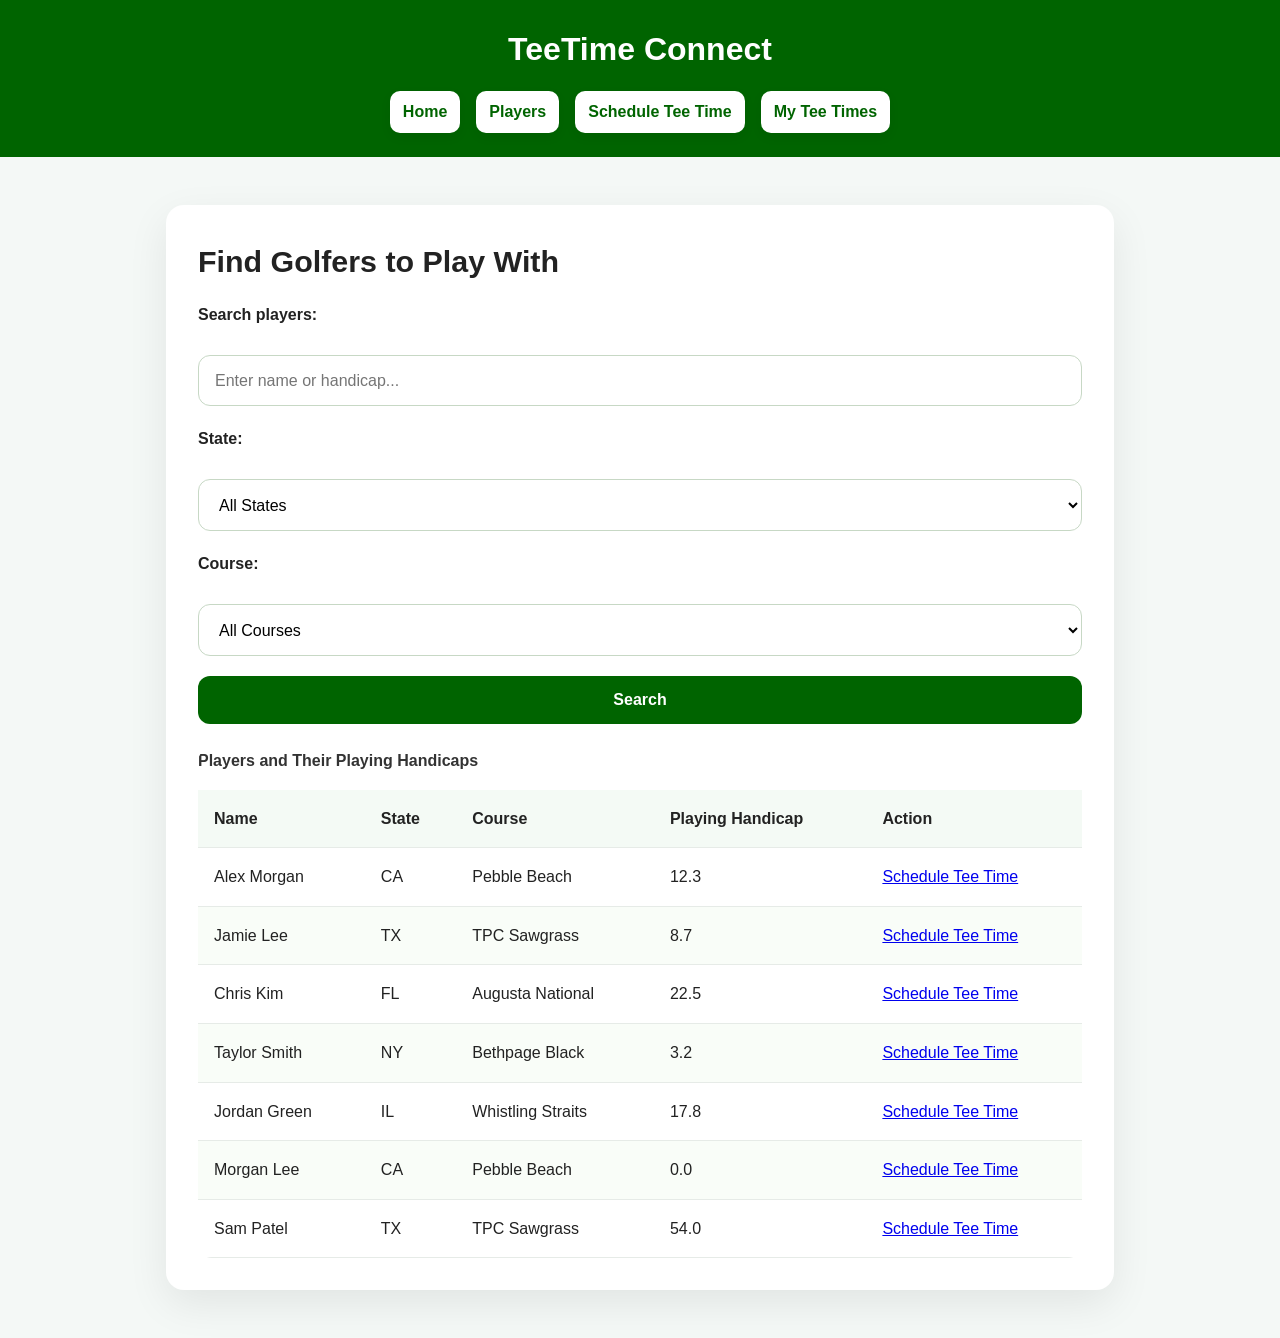
<file: players.html>
<!DOCTYPE html>
<html lang="en">
<head>
    <meta charset="UTF-8">
    <meta name="viewport" content="width=device-width, initial-scale=1.0">
    <title>Players | TeeTime Connect</title>
    <link rel="stylesheet" href="assets/styles.css">
</head>
<body>
    <header>
        <h1>TeeTime Connect</h1>
        <nav>
            <ul>
                <li><a href="index.html">Home</a></li>
                <li><a href="players.html">Players</a></li>
                <li><a href="schedule.html">Schedule Tee Time</a></li>
                <li><a href="tee-times.html">My Tee Times</a></li>
            </ul>
        </nav>
    </header>
    <main>
        <section>
            <h2>Find Golfers to Play With</h2>
            <form id="searchForm" role="search" aria-label="Search for players">
                <label for="searchInput">Search players:</label>
                <input type="text" id="searchInput" name="searchInput" placeholder="Enter name or handicap...">
                <label for="stateSelect">State:</label>
                <select id="stateSelect" name="stateSelect">
                    <option value="">All States</option>
                    <option value="CA">California</option>
                    <option value="TX">Texas</option>
                    <option value="FL">Florida</option>
                    <option value="NY">New York</option>
                    <option value="IL">Illinois</option>
                </select>
                <label for="courseSelect">Course:</label>
                <select id="courseSelect" name="courseSelect">
                    <option value="">All Courses</option>
                    <option value="Pebble Beach">Pebble Beach</option>
                    <option value="Augusta National">Augusta National</option>
                    <option value="Bethpage Black">Bethpage Black</option>
                    <option value="TPC Sawgrass">TPC Sawgrass</option>
                    <option value="Whistling Straits">Whistling Straits</option>
                </select>
                <button type="submit">Search</button>
            </form>
            <table id="playersTable" aria-label="Players and Handicaps">
                <caption>Players and Their Playing Handicaps</caption>
                <thead>
                    <tr>
                        <th scope="col">Name</th>
                        <th scope="col">State</th>
                        <th scope="col">Course</th>
                        <th scope="col">Playing Handicap</th>
                        <th scope="col">Action</th>
                    </tr>
                </thead>
                <tbody>
                    <!-- Populated by JavaScript -->
                </tbody>
            </table>
        </section>
    </main>
    <script>
    // Example player data with state and course
    const players = [
        { name: "Alex Morgan", state: "CA", course: "Pebble Beach", handicap: 12.3 },
        { name: "Jamie Lee", state: "TX", course: "TPC Sawgrass", handicap: 8.7 },
        { name: "Chris Kim", state: "FL", course: "Augusta National", handicap: 22.5 },
        { name: "Taylor Smith", state: "NY", course: "Bethpage Black", handicap: 3.2 },
        { name: "Jordan Green", state: "IL", course: "Whistling Straits", handicap: 17.8 },
        { name: "Morgan Lee", state: "CA", course: "Pebble Beach", handicap: 0.0 },
        { name: "Sam Patel", state: "TX", course: "TPC Sawgrass", handicap: 54.0 }
    ];

    function renderTable(data) {
        const tbody = document.querySelector('#playersTable tbody');
        tbody.innerHTML = '';
        data.forEach(player => {
            const tr = document.createElement('tr');
            tr.innerHTML = `
                <td>${player.name}</td>
                <td>${player.state}</td>
                <td>${player.course}</td>
                <td>${player.handicap.toFixed(1)}</td>
                <td><a href="schedule.html?player=${encodeURIComponent(player.name)}">Schedule Tee Time</a></td>
            `;
            tbody.appendChild(tr);
        });
    }

    document.getElementById('searchForm').addEventListener('submit', function(e) {
        e.preventDefault();
        const query = document.getElementById('searchInput').value.toLowerCase();
        const state = document.getElementById('stateSelect').value;
        const course = document.getElementById('courseSelect').value;
        const filtered = players.filter(p => {
            const matchesQuery =
                p.name.toLowerCase().includes(query) ||
                p.handicap.toFixed(1).includes(query);
            const matchesState = !state || p.state === state;
            const matchesCourse = !course || p.course === course;
            return matchesQuery && matchesState && matchesCourse;
        });
        renderTable(filtered);
    });

    // Initial render
    renderTable(players);
    </script>
</body>
</html>
</file>
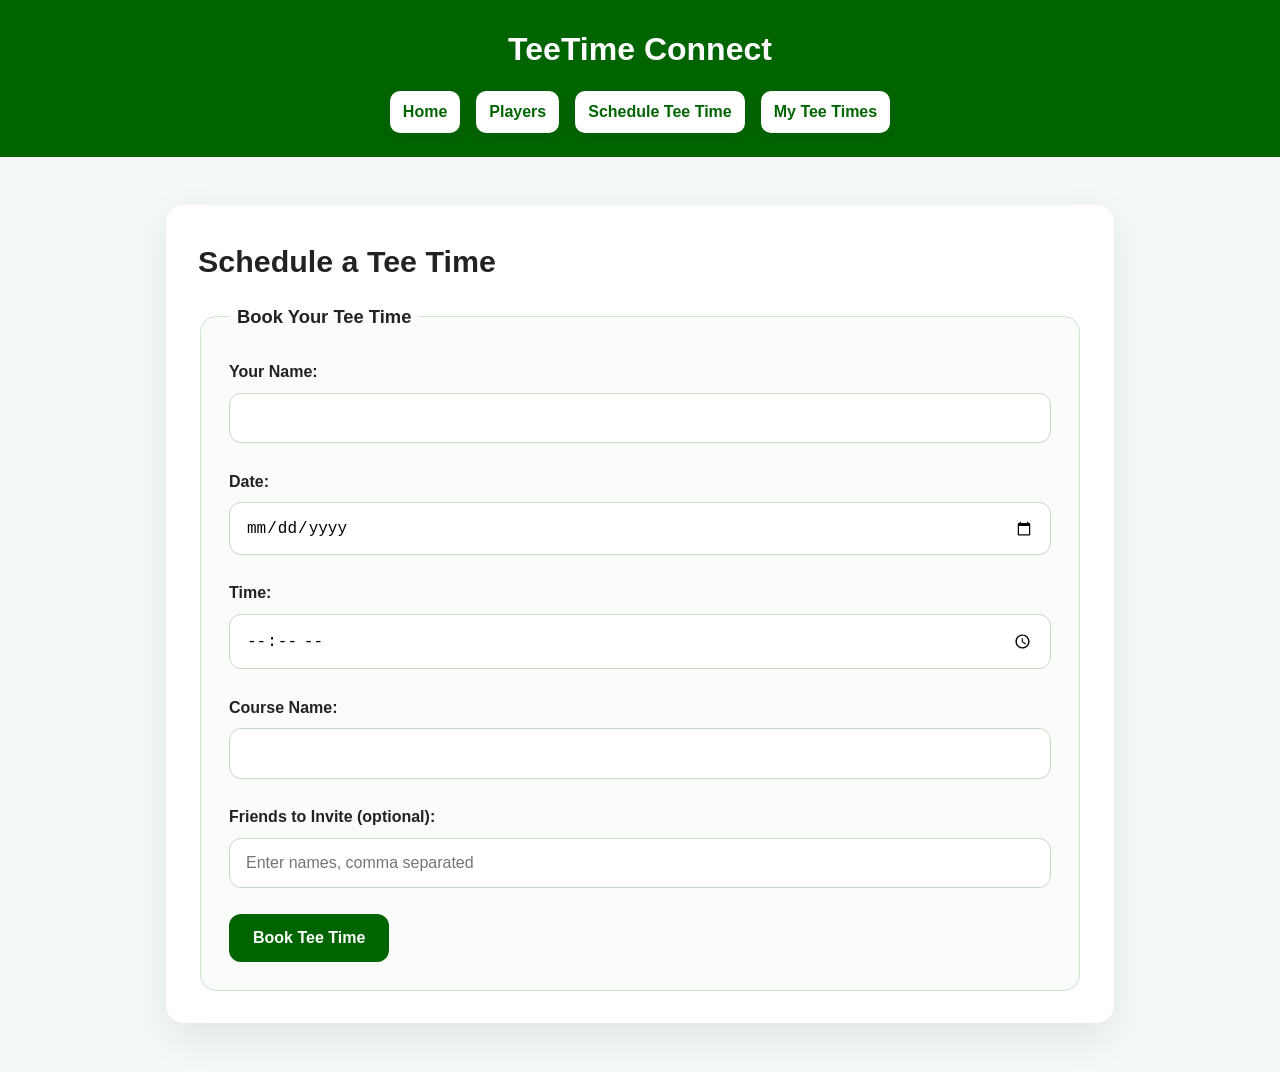
<file: schedule.html>
<!DOCTYPE html>
<html lang="en">
<head>
    <meta charset="UTF-8">
    <meta name="viewport" content="width=device-width, initial-scale=1.0">
    <title>Schedule Tee Time | TeeTime Connect</title>
    <link rel="stylesheet" href="assets/styles.css">
</head>
<body>
    <header>
        <h1>TeeTime Connect</h1>
        <nav>
            <ul>
                <li><a href="index.html">Home</a></li>
                <li><a href="players.html">Players</a></li>
                <li><a href="schedule.html">Schedule Tee Time</a></li>
                <li><a href="tee-times.html">My Tee Times</a></li>
            </ul>
        </nav>
    </header>
    <main>
        <section>
            <h2>Schedule a Tee Time</h2>
            <form>
                <fieldset>
                    <legend>Book Your Tee Time</legend>
                    <label for="playerName">Your Name:</label>
                    <input type="text" id="playerName" name="playerName" required><br><br>

                    <label for="date">Date:</label>
                    <input type="date" id="date" name="date" required><br><br>

                    <label for="time">Time:</label>
                    <input type="time" id="time" name="time" required><br><br>

                    <label for="course">Course Name:</label>
                    <input type="text" id="course" name="course" required><br><br>

                    <label for="friends">Friends to Invite (optional):</label>
                    <input type="text" id="friends" name="friends" placeholder="Enter names, comma separated"><br><br>

                    <button type="submit">Book Tee Time</button>
                </fieldset>
            </form>
        </section>
    </main>
</body>
</html>
</file>
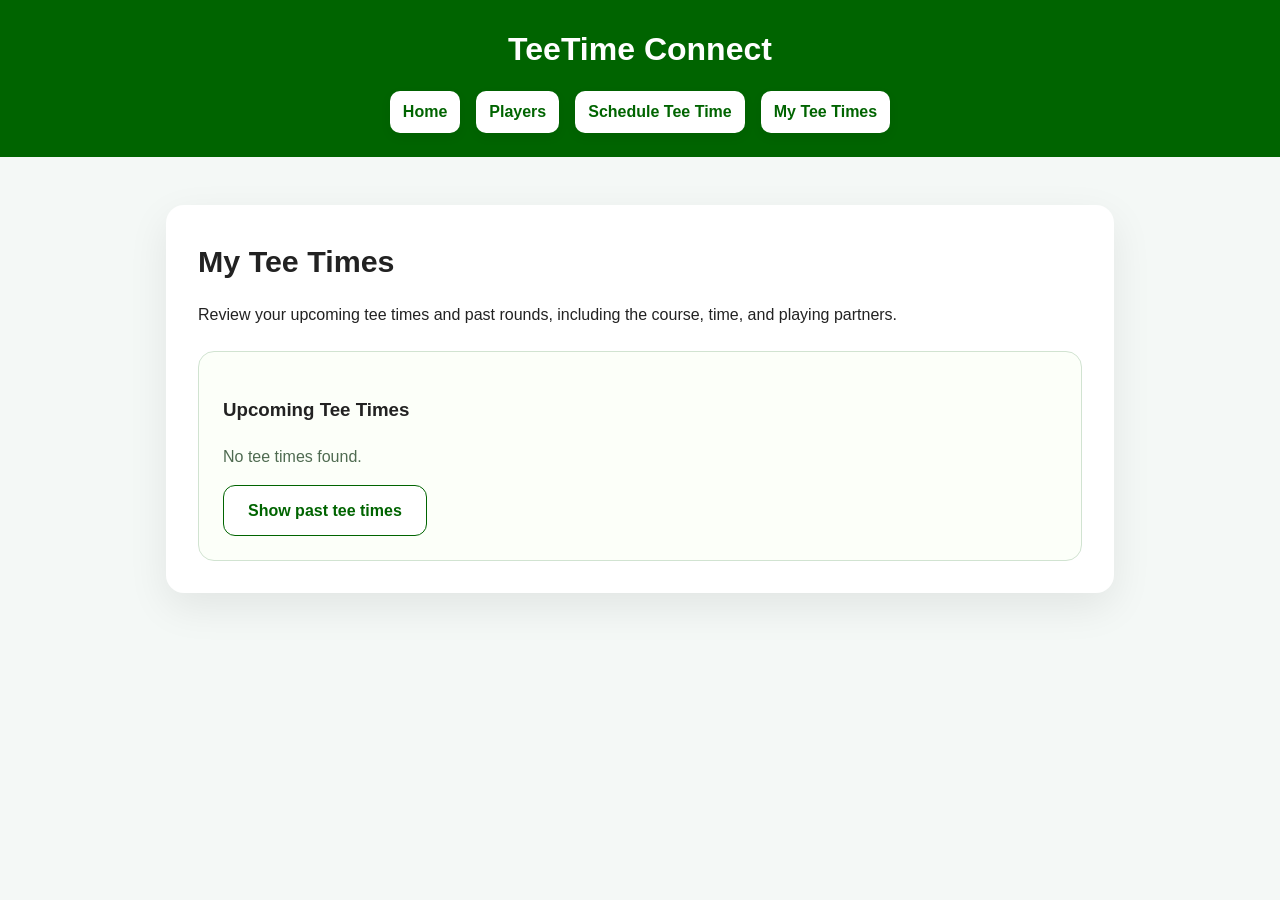
<file: tee-times.html>
<!DOCTYPE html>
<html lang="en">
<head>
    <meta charset="UTF-8">
    <meta name="viewport" content="width=device-width, initial-scale=1.0">
    <title>My Tee Times | TeeTime Connect</title>
    <link rel="stylesheet" href="assets/styles.css">
</head>
<body>
    <header>
        <h1>TeeTime Connect</h1>
        <nav>
            <ul>
                <li><a href="index.html">Home</a></li>
                <li><a href="players.html">Players</a></li>
                <li><a href="schedule.html">Schedule Tee Time</a></li>
                <li><a href="tee-times.html">My Tee Times</a></li>
            </ul>
        </nav>
    </header>
    <main>
        <section>
            <h2>My Tee Times</h2>
            <p>Review your upcoming tee times and past rounds, including the course, time, and playing partners.</p>
            <div class="tee-time-summary">
                <div class="tee-time-card">
                    <h3>Upcoming Tee Times</h3>
                    <div id="upcomingList"></div>
                    <button id="showPastButton" class="secondary-button" type="button">Show past tee times</button>
                </div>
                <div id="pastCard" class="tee-time-card hidden">
                    <h3>Past Tee Times</h3>
                    <div id="pastList"></div>
                </div>
            </div>
        </section>
    </main>
    <script>
        const teeTimes = [
            {
                date: '2026-04-24',
                time: '09:30 AM',
                course: 'Pebble Beach',
                partners: 'Jamie Lee, Alex Morgan'
            },
            {
                date: '2026-03-15',
                time: '02:00 PM',
                course: 'Augusta National',
                partners: 'Taylor Smith'
            },
            {
                date: '2026-04-10',
                time: '11:00 AM',
                course: 'TPC Sawgrass',
                partners: 'Chris Kim, Morgan Lee'
            },
            {
                date: '2026-02-28',
                time: '08:15 AM',
                course: 'Bethpage Black',
                partners: 'Jordan Green'
            }
        ];

        function renderList(items, containerId) {
            const container = document.getElementById(containerId);
            if (!items.length) {
                container.innerHTML = '<p class="empty-state">No tee times found.</p>';
                return;
            }

            const rows = items.map(item => {
                return `
                    <div class="tee-time-item">
                        <strong>${item.date} at ${item.time}</strong>
                        <p><span class="item-label">Course:</span> ${item.course}</p>
                        <p><span class="item-label">Partners:</span> ${item.partners}</p>
                    </div>
                `;
            }).join('\n');

            container.innerHTML = rows;
        }

        function isUpcoming(dateString) {
            const today = new Date();
            const target = new Date(dateString);
            return target >= new Date(today.getFullYear(), today.getMonth(), today.getDate());
        }

        const upcoming = teeTimes.filter(t => isUpcoming(t.date));
        const past = teeTimes.filter(t => !isUpcoming(t.date));

        renderList(upcoming, 'upcomingList');
        renderList(past, 'pastList');

        const pastCard = document.getElementById('pastCard');
        const showPastButton = document.getElementById('showPastButton');

        if (!past.length) {
            showPastButton.textContent = 'No past tee times yet';
            showPastButton.disabled = true;
        } else {
            showPastButton.addEventListener('click', () => {
                const isVisible = !pastCard.classList.toggle('hidden');
                showPastButton.textContent = isVisible ? 'Hide past tee times' : 'Show past tee times';
                if (isVisible) {
                    pastCard.scrollIntoView({ behavior: 'smooth', block: 'start' });
                }
            });
        }
    </script>
</body>
</html>
</file>
<file: assets/styles.css>
/* styles.css - TeeTime Connect */

* {
    box-sizing: border-box;
}

body {
    font-family: Arial, sans-serif;
    margin: 0;
    padding: 0;
    background: #f4f8f6;
    color: #222;
    line-height: 1.6;
}

header {
    background: #006400;
    color: #fff;
    padding: 1.5rem 1rem;
    text-align: center;
}

header h1 {
    margin: 0;
    font-size: 2rem;
}

nav ul {
    list-style: none;
    padding: 0;
    margin: 1rem auto 0;
    display: flex;
    flex-wrap: wrap;
    justify-content: center;
    gap: 1rem;
}

nav a {
    display: inline-flex;
    align-items: center;
    justify-content: center;
    padding: 0.45rem 0.75rem;
    background: #fff;
    color: #006400;
    text-decoration: none;
    font-weight: bold;
    font-size: 1rem;
    border-radius: 10px;
    border: 1px solid rgba(255, 255, 255, 0.6);
    box-shadow: 0 4px 12px rgba(0, 0, 0, 0.06);
    transition: transform 0.2s ease, box-shadow 0.2s ease, background 0.2s ease;
}

nav a:hover {
    background: #f1fff4;
    transform: translateY(-1px);
    text-decoration: none;
}

main {
    padding: 3rem 1rem;
    max-width: 980px;
    margin: 0 auto;
}

section {
    background: #fff;
    border-radius: 18px;
    padding: 2rem;
    box-shadow: 0 14px 40px rgba(0, 0, 0, 0.08);
    margin-bottom: 2rem;
}

section:last-child {
    margin-bottom: 0;
}

.tee-time-summary {
    display: grid;
    gap: 1.5rem;
    margin-top: 1rem;
}

.tee-time-card {
    border: 1px solid #d1e3d1;
    border-radius: 16px;
    background: #fcfff9;
    padding: 1.5rem;
}

.tee-time-item {
    padding: 1rem 0;
    border-bottom: 1px solid #e6ebe7;
}

.tee-time-item:last-child {
    border-bottom: none;
}

.item-label {
    font-weight: 700;
    color: #2f4f2f;
}

.empty-state {
    color: #4f6b51;
    margin: 0;
}

.hidden {
    display: none;
}

.secondary-button {
    display: inline-flex;
    align-items: center;
    justify-content: center;
    margin-top: 1rem;
    padding: 0.95rem 1.5rem;
    border: 1px solid #006400;
    border-radius: 12px;
    background: #fff;
    color: #006400;
    font-size: 1rem;
    font-weight: 700;
    cursor: pointer;
    transition: background 0.2s ease, color 0.2s ease;
}

.secondary-button:hover {
    background: #f0fff5;
}

h2 {
    margin-top: 0;
    margin-bottom: 1rem;
    font-size: 1.9rem;
}

p {
    margin-bottom: 1.5rem;
}

form {
    display: grid;
    gap: 1.25rem;
}

fieldset {
    border: 1px solid #d1e3d1;
    border-radius: 16px;
    padding: 1.75rem;
    background: #f9fcf9;
}

legend {
    font-size: 1.15rem;
    font-weight: 700;
    padding: 0 0.5rem;
}

label {
    display: block;
    margin-bottom: 0.5rem;
    font-weight: 600;
}

input[type="text"],
input[type="date"],
input[type="time"],
select {
    width: 100%;
    padding: 0.95rem 1rem;
    border: 1px solid #c7d8c5;
    border-radius: 12px;
    background: #fff;
    font-size: 1rem;
}

button {
    display: inline-flex;
    align-items: center;
    justify-content: center;
    padding: 0.95rem 1.5rem;
    border: none;
    border-radius: 12px;
    background: #006400;
    color: #fff;
    font-size: 1rem;
    font-weight: 700;
    cursor: pointer;
    transition: background 0.2s ease;
}

button:hover {
    background: #004d00;
}

table {
    width: 100%;
    border-collapse: collapse;
    margin-top: 1.5rem;
    background: #fff;
    border-radius: 14px;
    overflow: hidden;
}

th,
td {
    padding: 1rem;
    text-align: left;
    border-bottom: 1px solid #e6ebe7;
}

th {
    background: #f4faf5;
    font-weight: 700;
}

tbody tr:nth-child(even) {
    background: #f9fdf8;
}

tbody tr:hover {
    background: #eef8ec;
}

caption {
    caption-side: top;
    margin-bottom: 1rem;
    font-weight: 700;
    color: #333;
    text-align: left;
}

img {
    display: block;
    max-width: 100%;
    height: auto;
    border-radius: 16px;
    box-shadow: 0 10px 24px rgba(0, 0, 0, 0.1);
    margin: 1.5rem auto 0;
}

footer {
    background: #222;
    color: #fff;
    text-align: center;
    padding: 1.25rem 1rem;
    width: 100%;
}

@media (max-width: 760px) {
    nav ul {
        flex-direction: column;
        gap: 1rem;
    }

    main {
        padding: 2rem 1rem;
    }

    section {
        padding: 1.5rem;
    }

    fieldset {
        padding: 1.25rem;
    }

    header h1 {
        font-size: 1.7rem;
    }
}
</file>
